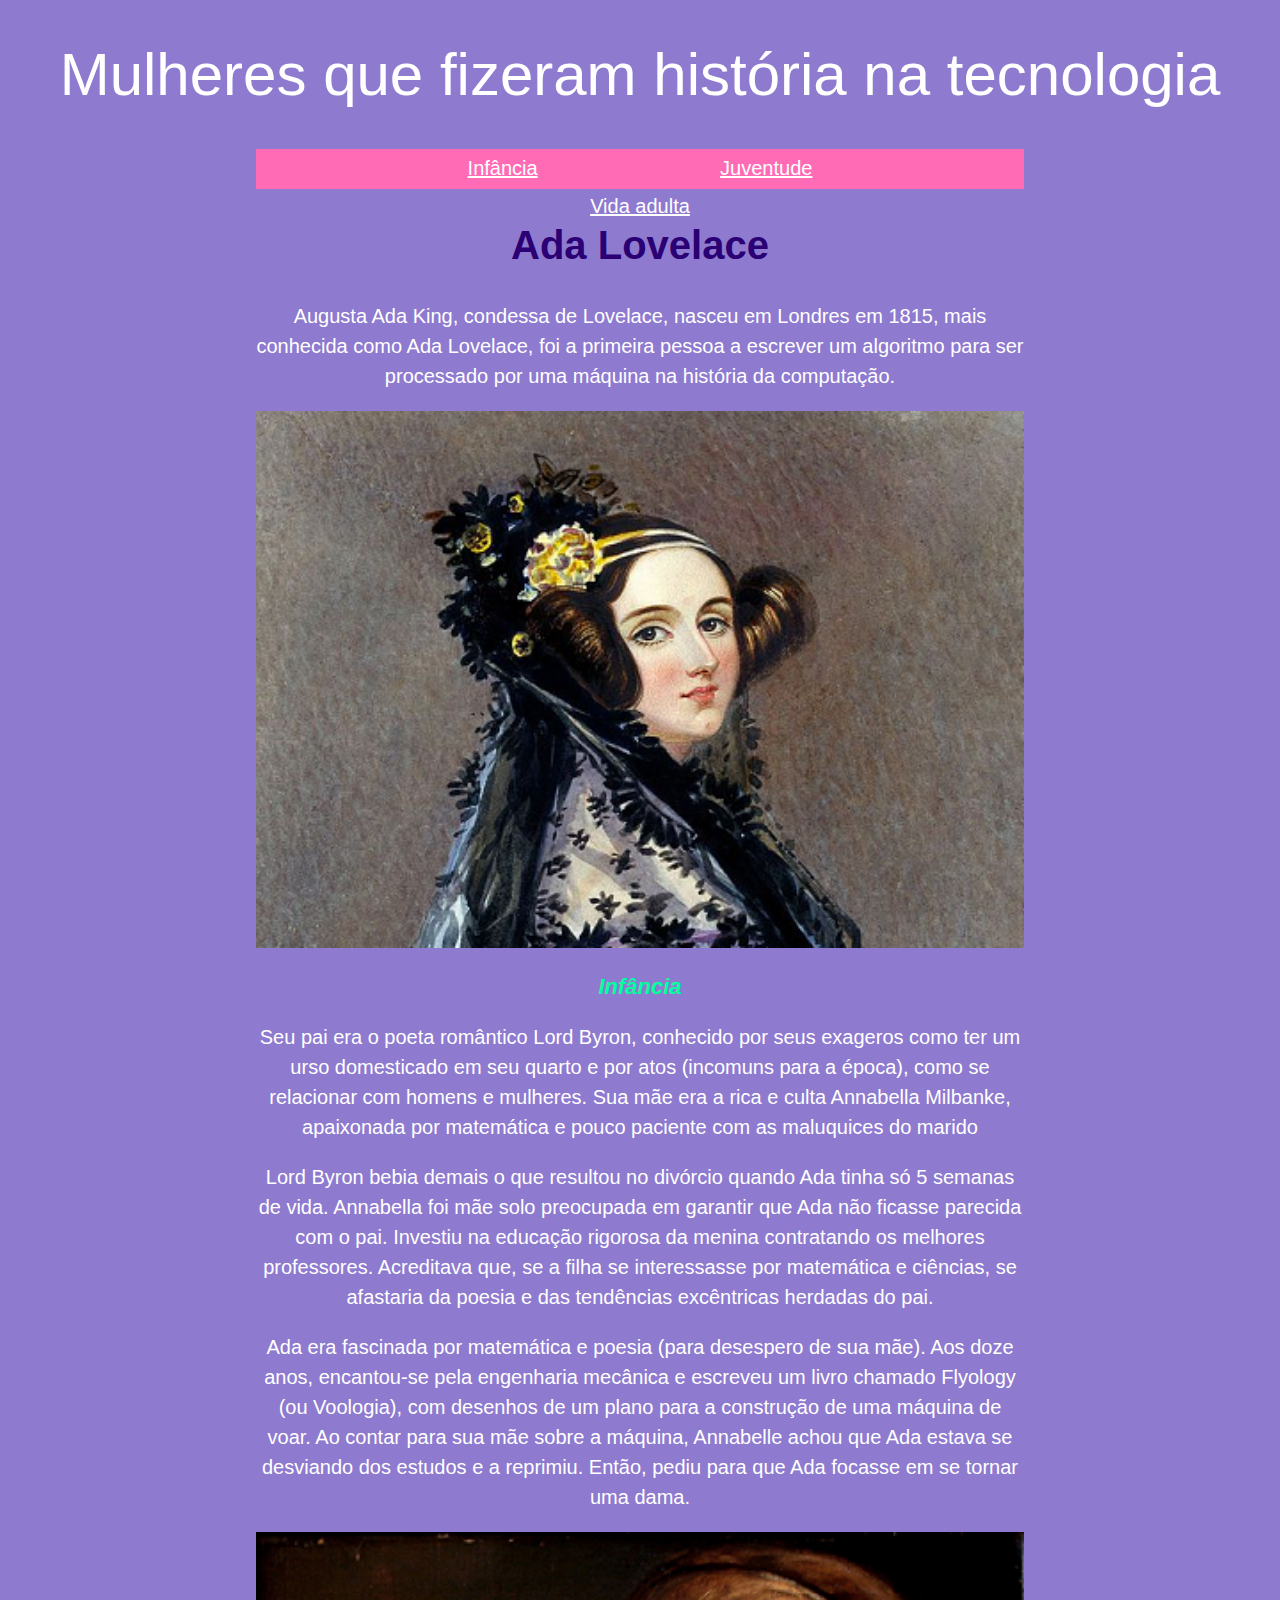
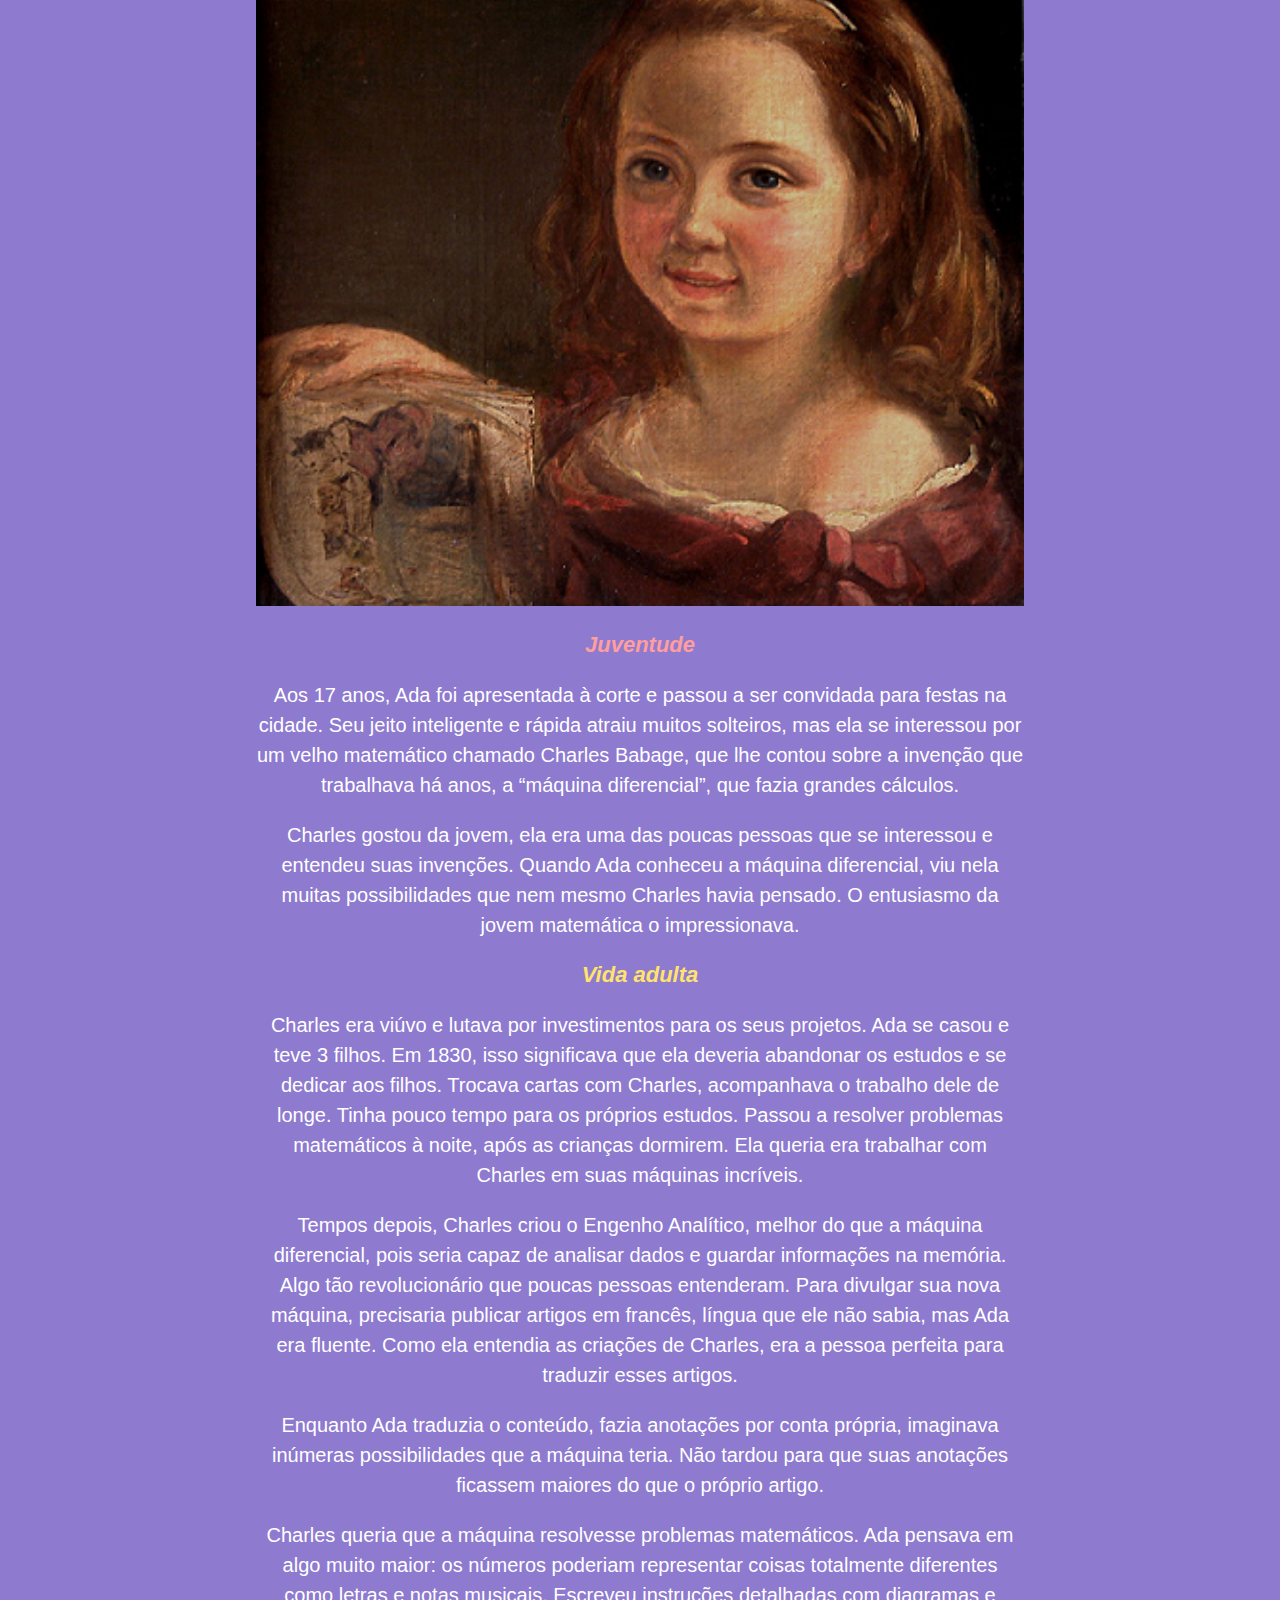
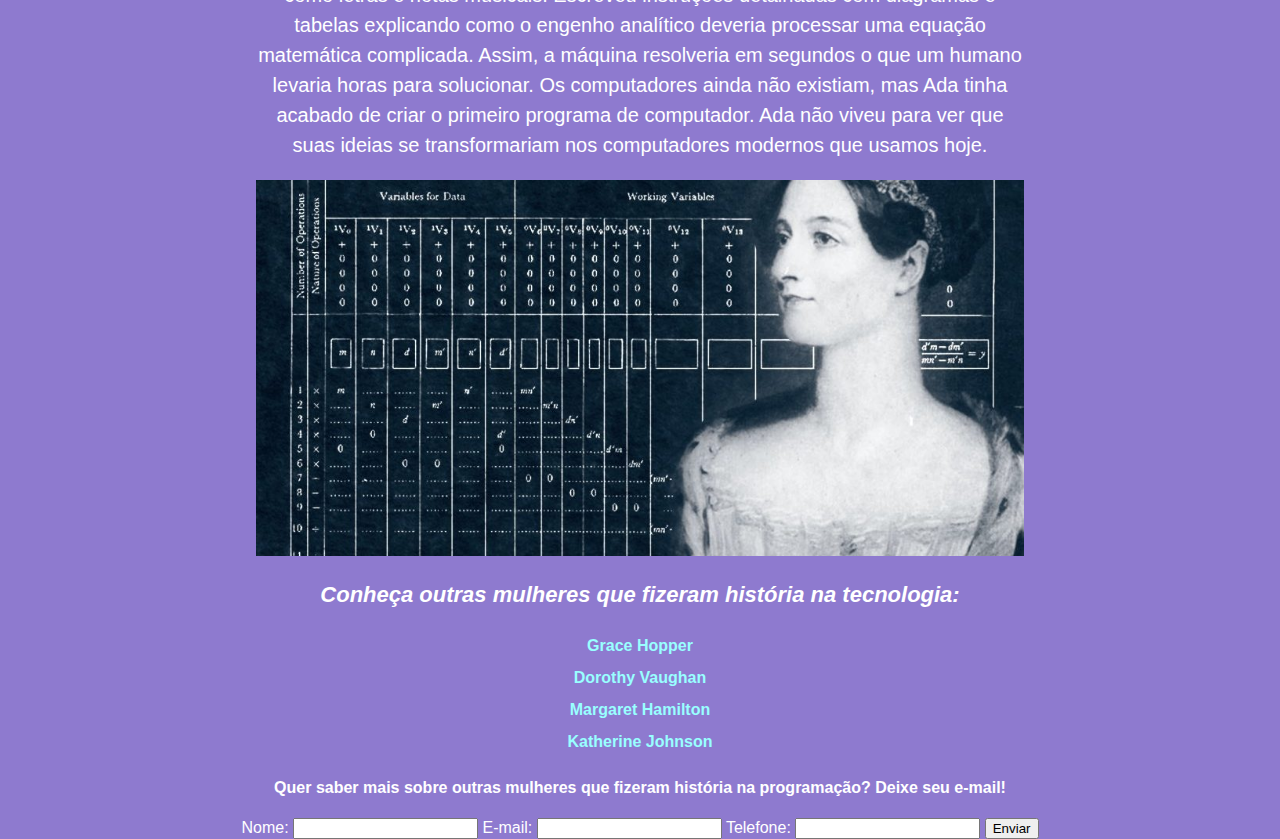
<file: Projeto/index.html>
<!DOCTYPE html>
<html lang="pt-br">
<head>
    <meta charset="UTF-8">
    <meta name="viewport" content="width=device-width, initial-scale=1.0">
    <title>Ada Lovelace</title>
    <link rel="stylesheet" href="style.css">
    
</head>
<body>
    <h1>Mulheres que fizeram história na tecnologia</h1>

    <nav class="principal">
      <ul>
         <li>
          <a  href="#infancia">Infância</a>
        </li>

       <li>
          <a  href="#juventude">Juventude</a>
        </li>

       <li>
          <a href="#adulta">Vida adulta</a>
        </li>
      </ul>
    </nav>    

    <section>
        <h2>Ada Lovelace</h2>

        <p>Augusta Ada King, condessa de Lovelace, nasceu em Londres em 1815, mais conhecida como Ada Lovelace, foi a primeira pessoa a escrever um algoritmo para ser processado por uma máquina na história da computação.</p>

        <img src="img/adaPintura.png" alt=" Pintura Ada Lovelace jovem">

        <section id="infancia">
            <h3 class="inf">Infância</h3>
            <p>Seu pai era o poeta romântico Lord Byron, conhecido por seus exageros como ter um urso domesticado em seu quarto e por atos (incomuns para a época), como se relacionar com homens e mulheres. Sua mãe era a rica e culta Annabella Milbanke, apaixonada por matemática e pouco paciente com as maluquices do marido</p>
            <p>Lord Byron bebia demais o que resultou no divórcio quando Ada tinha só 5 semanas de vida. Annabella foi mãe solo preocupada em garantir que Ada não ficasse parecida com o pai. Investiu na educação rigorosa da menina contratando os melhores professores. Acreditava que, se a filha se interessasse por matemática e ciências, se afastaria da poesia e das tendências excêntricas herdadas do pai.</p>
            <p>Ada era fascinada por matemática e poesia (para desespero de sua mãe). Aos doze anos, encantou-se pela engenharia mecânica e escreveu um livro chamado Flyology (ou Voologia), com desenhos de um plano para a construção de uma máquina de voar. Ao contar para sua mãe sobre a máquina, Annabelle achou que Ada estava se desviando dos estudos e a reprimiu. Então, pediu para que Ada focasse em se tornar uma dama.</p>
            <img src="img/adaCrianca.png" alt="Pintura Ada Lovelace criança">
        </section>

        <section id="juventude">
            <h3 class="juv">Juventude</h3>
            <p>Aos 17 anos, Ada foi apresentada à corte e passou a ser convidada para festas na cidade. Seu jeito inteligente e rápida atraiu muitos solteiros, mas ela se interessou por um velho matemático chamado Charles Babage, que lhe contou sobre a invenção que trabalhava há anos, a “máquina diferencial”, que fazia grandes cálculos.</p>
            <p>Charles gostou da jovem, ela era uma das poucas pessoas que se interessou e entendeu suas invenções. Quando Ada conheceu a máquina diferencial, viu nela muitas possibilidades que nem mesmo Charles havia pensado. O entusiasmo da jovem matemática o impressionava.</p>
        </section>

        <section id="adulta">
            <h3 class="adt">Vida adulta</h3>
            <p>Charles era viúvo e lutava por investimentos para os seus projetos. Ada se casou e teve 3 filhos. Em 1830, isso significava que ela deveria abandonar os estudos e se dedicar aos filhos. Trocava cartas com Charles, acompanhava o trabalho dele de longe. Tinha pouco tempo para os próprios estudos. Passou a resolver problemas matemáticos à noite, após as crianças dormirem. Ela queria era trabalhar com Charles em suas máquinas incríveis.</p>
            <p>Tempos depois, Charles criou o Engenho Analítico, melhor do que a máquina diferencial, pois seria capaz de analisar dados e guardar informações na memória. Algo tão revolucionário que poucas pessoas entenderam. Para divulgar sua nova máquina, precisaria publicar artigos em francês, língua que ele não sabia, mas Ada era fluente. Como ela entendia as criações de Charles, era a pessoa perfeita para traduzir esses artigos.</p>
            <p>Enquanto Ada traduzia o conteúdo, fazia anotações por conta própria, imaginava inúmeras possibilidades que a máquina teria. Não tardou para que suas anotações ficassem maiores do que o próprio artigo.</p>
            <p>Charles queria que a máquina resolvesse problemas matemáticos. Ada pensava em algo muito maior: os números poderiam representar coisas totalmente diferentes como letras e notas musicais. Escreveu instruções detalhadas com diagramas e tabelas explicando como o engenho analítico deveria processar uma equação matemática complicada. Assim, a máquina resolveria em segundos o que um humano levaria horas para solucionar. Os computadores ainda não existiam, mas Ada tinha acabado de criar o primeiro programa de computador. Ada não viveu para ver que suas ideias se transformariam nos computadores modernos que usamos hoje.</p>
            
            <img src="img/adaTabela.png" alt="Ada Lovelace e tabela">
        </section>
    </section>

    <h3>Conheça outras mulheres que fizeram história na tecnologia: </h3>

    <nav>
        <ul>
            <li>
                <a href="https://pt.wikipedia.org/wiki/Grace_Hopper" target="_blank">Grace Hopper</a>
            </li>
            <li>
                <a href="https://pt.wikipedia.org/wiki/Dorothy_Vaughan" target="_blank">Dorothy Vaughan</a>
            </li>
            <li>
                <a href="https://pt.wikipedia.org/wiki/Margaret_Hamilton_(cientista_da_computa%C3%A7%C3%A3o)" target="_blank">Margaret Hamilton</a>
            </li>
            <li>
                <a href="https://pt.wikipedia.org/wiki/Katherine_Johnson" target="_blank">Katherine Johnson</a>
            </li>
        </ul>
    </nav>
    <h4>Quer saber mais sobre outras mulheres que fizeram história na programação? Deixe seu e-mail!</h4>
    <form>
        <label for="user-name">Nome:</label>
        <input id="user-name" type="text">

        <label for="user-email">E-mail:</label>
        <input id="user-email"type="email">

        <label for="telefone">Telefone:</label>
        <input id="user-tel" type="number">

        <button id="enviar">Enviar</button>
    </form>
    <script src="script.js"></script>
</body>
</html>
</file>
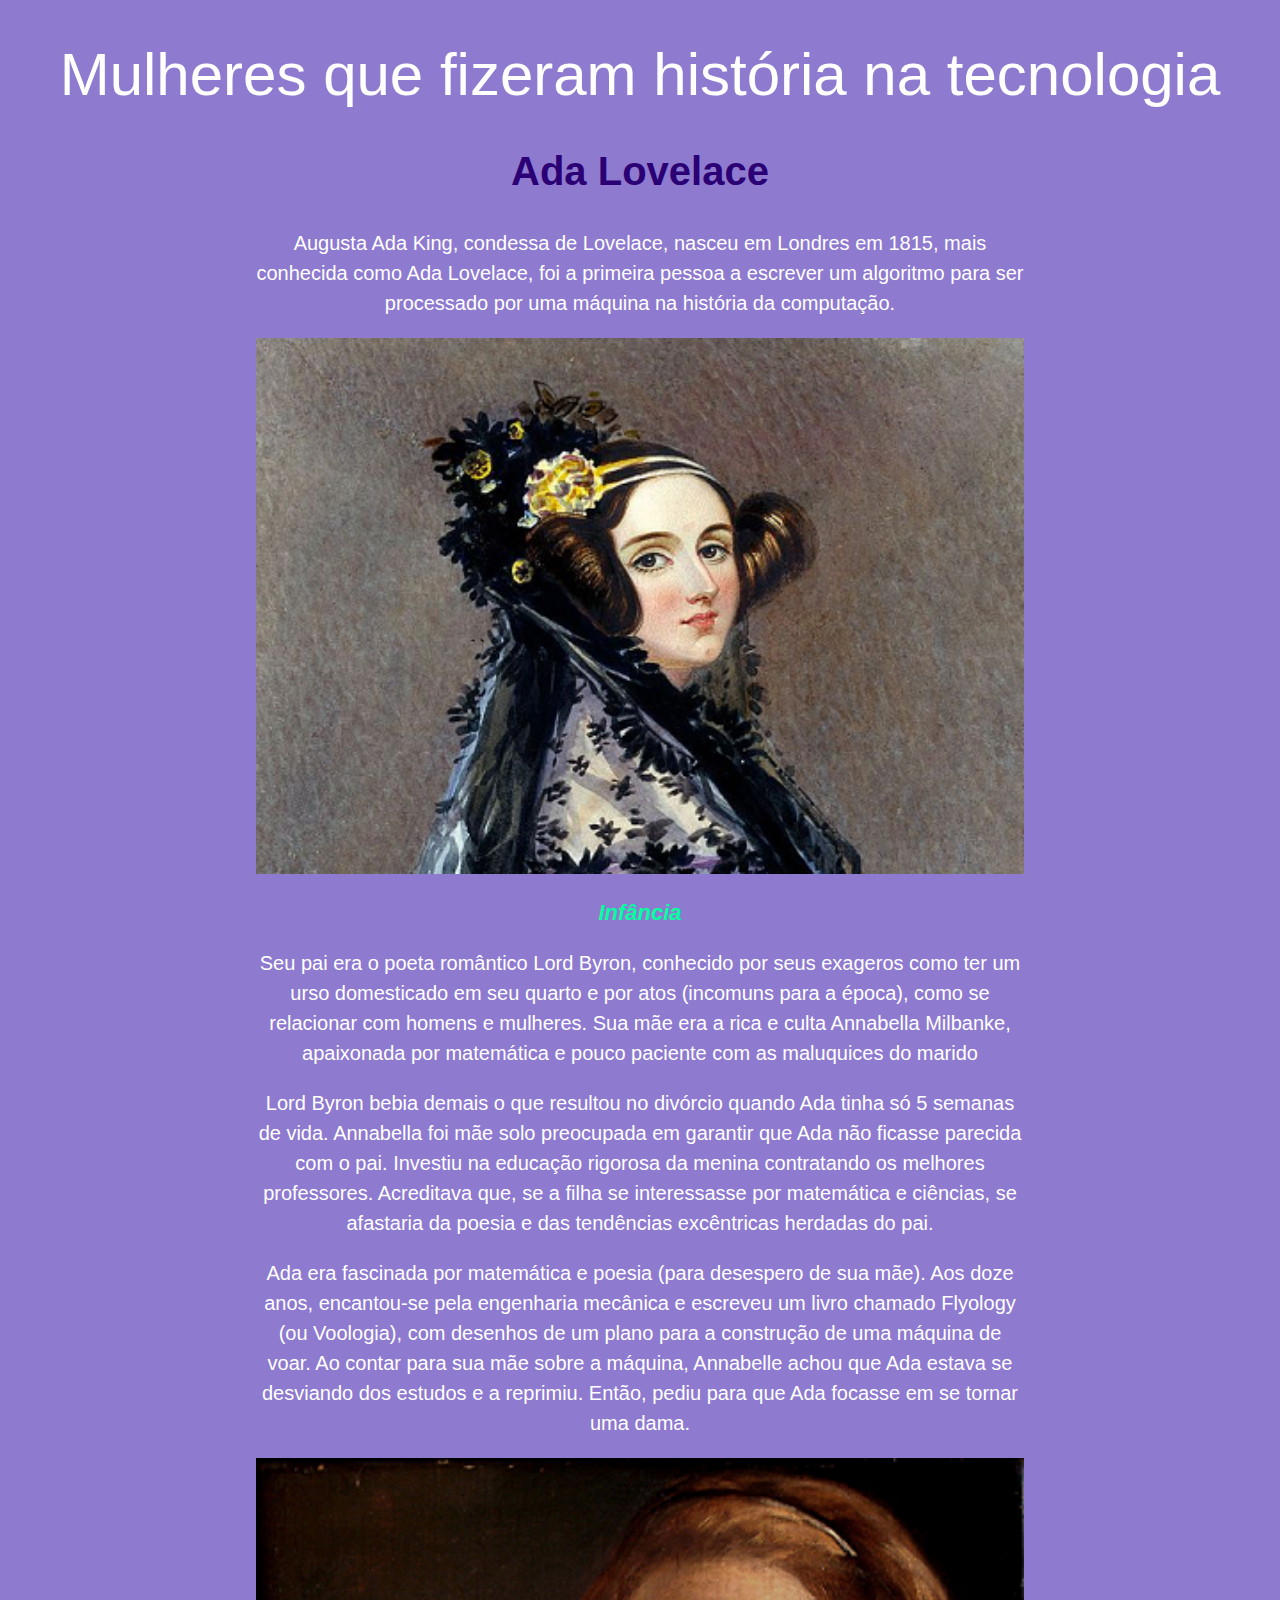
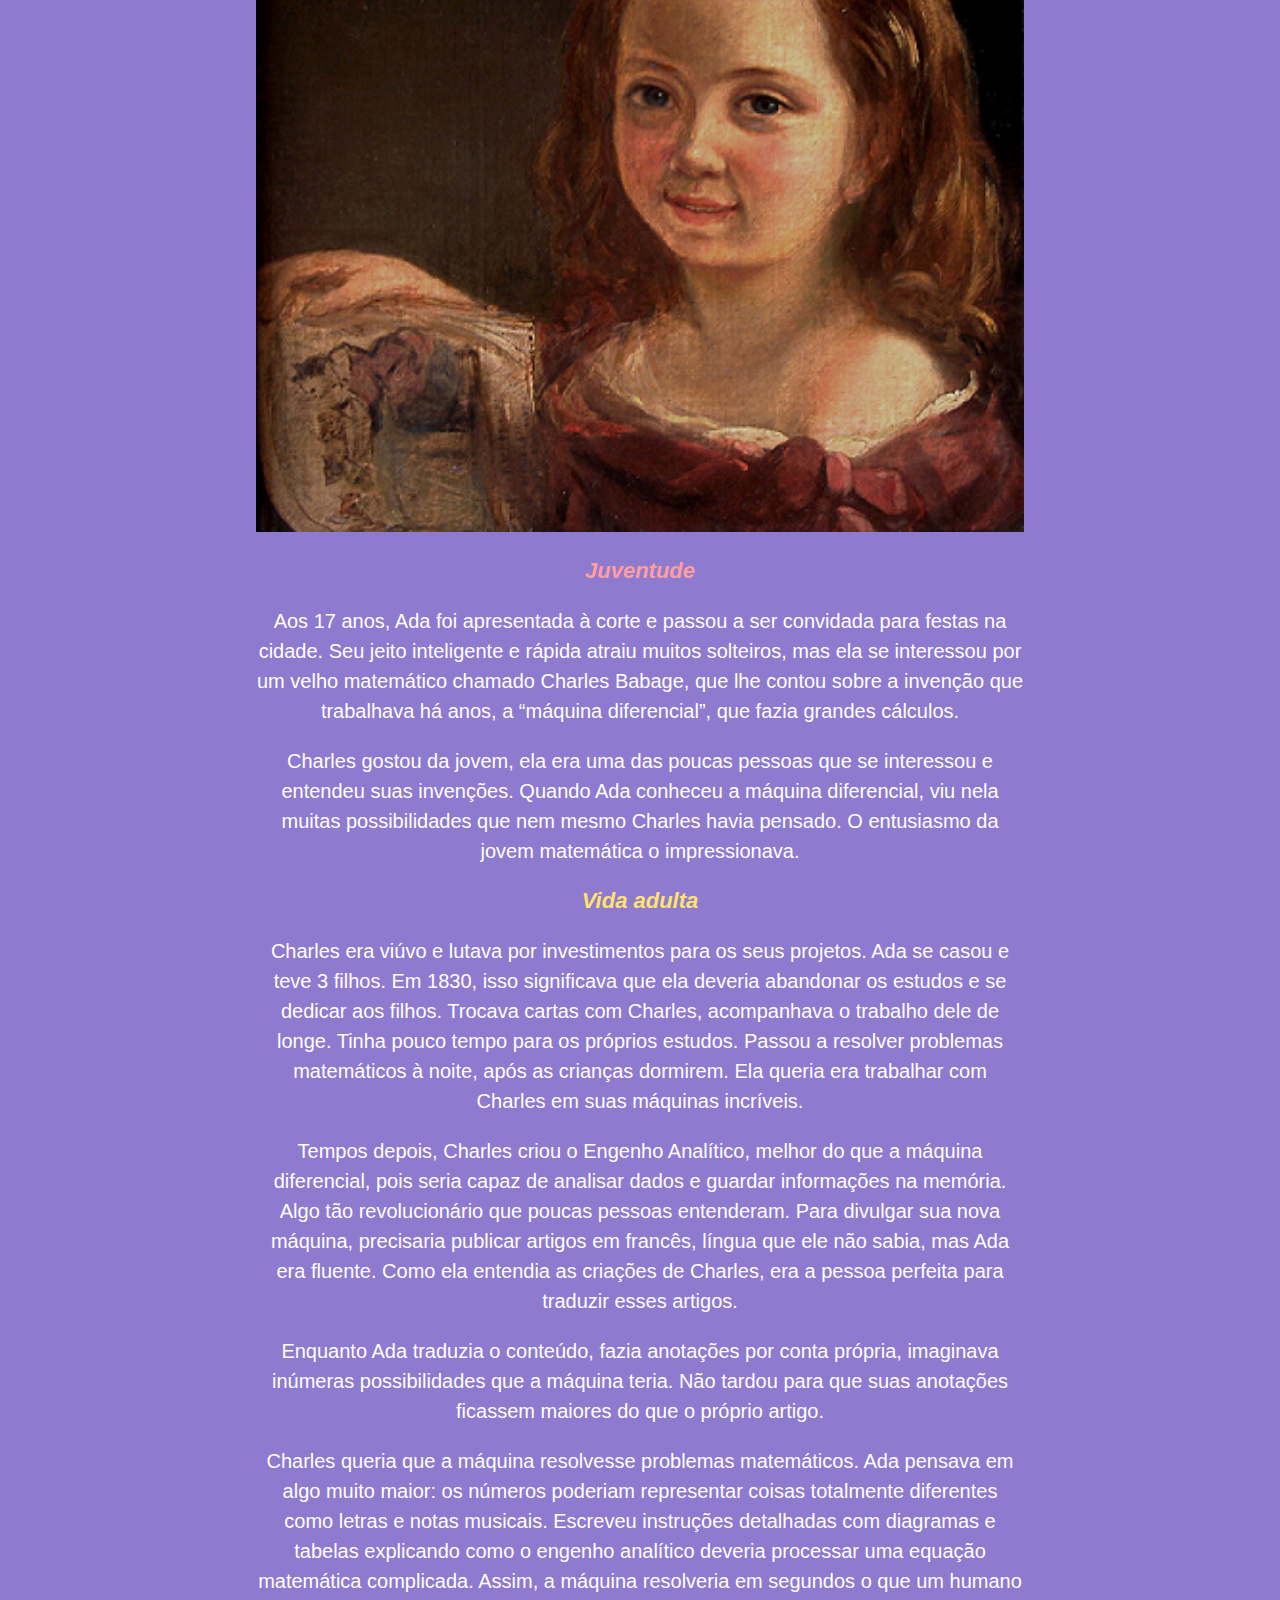
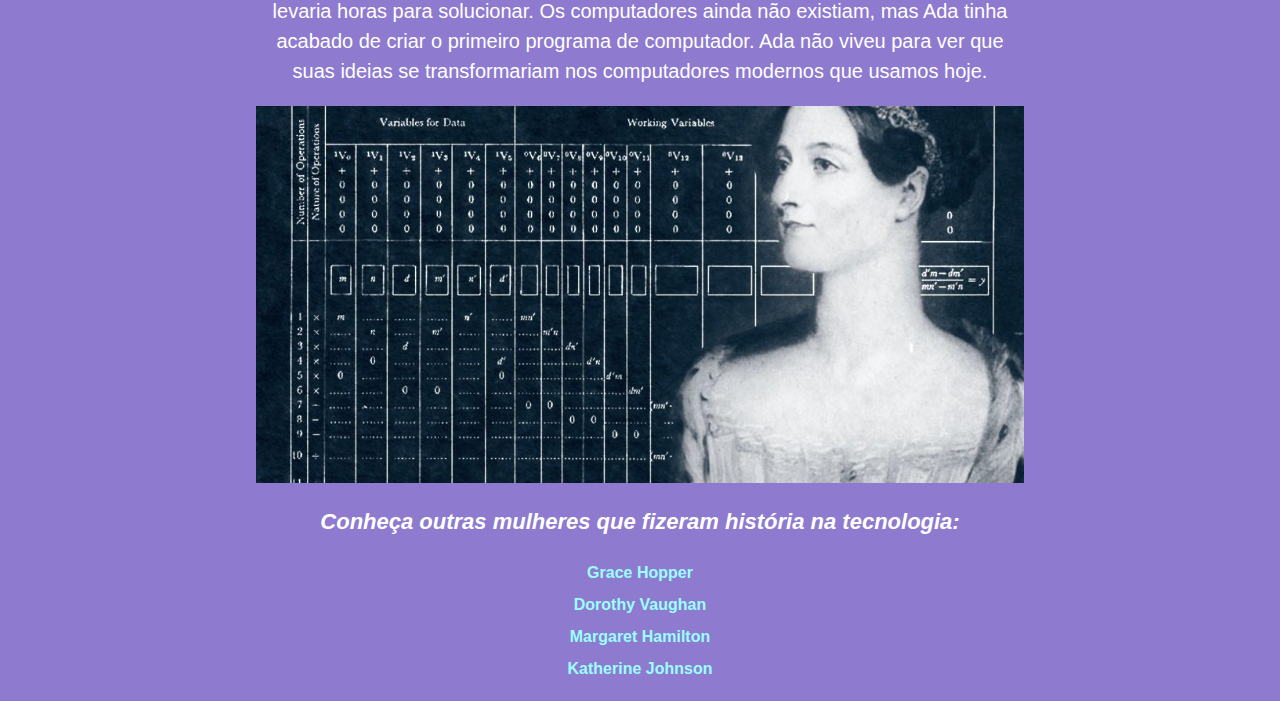
<file: Projeto/mulheres.html>
<!DOCTYPE html>
<html lang="pt-br">
<head>
    <meta charset="UTF-8">
    <meta name="viewport" content="width=device-width, initial-scale=1.0">
    <title>Ada Lovelace</title>
    <link rel="stylesheet" href="style.css">
    
</head>
<body>
    <h1>Mulheres que fizeram história na tecnologia</h1>

    <section>
        <h2>Ada Lovelace</h2>
        <p>Augusta Ada King, condessa de Lovelace, nasceu em Londres em 1815, mais conhecida como Ada Lovelace, foi a primeira pessoa a escrever um algoritmo para ser processado por uma máquina na história da computação.</p>
        <img src="img/adaPintura.png" alt=" Pintura Ada Lovelace jovem">
        <h3 class="inf">Infância</h3>
        <p>Seu pai era o poeta romântico Lord Byron, conhecido por seus exageros como ter um urso domesticado em seu quarto e por atos (incomuns para a época), como se relacionar com homens e mulheres. Sua mãe era a rica e culta Annabella Milbanke, apaixonada por matemática e pouco paciente com as maluquices do marido</p>
        <p>Lord Byron bebia demais o que resultou no divórcio quando Ada tinha só 5 semanas de vida. Annabella foi mãe solo preocupada em garantir que Ada não ficasse parecida com o pai. Investiu na educação rigorosa da menina contratando os melhores professores. Acreditava que, se a filha se interessasse por matemática e ciências, se afastaria da poesia e das tendências excêntricas herdadas do pai.</p>
        <p>Ada era fascinada por matemática e poesia (para desespero de sua mãe). Aos doze anos, encantou-se pela engenharia mecânica e escreveu um livro chamado Flyology (ou Voologia), com desenhos de um plano para a construção de uma máquina de voar. Ao contar para sua mãe sobre a máquina, Annabelle achou que Ada estava se desviando dos estudos e a reprimiu. Então, pediu para que Ada focasse em se tornar uma dama.</p>
        <img src="img/adaCrianca.png" alt="Pintura Ada Lovelace criança">
        <h3 class="juv">Juventude</h3>
        <p>Aos 17 anos, Ada foi apresentada à corte e passou a ser convidada para festas na cidade. Seu jeito inteligente e rápida atraiu muitos solteiros, mas ela se interessou por um velho matemático chamado Charles Babage, que lhe contou sobre a invenção que trabalhava há anos, a “máquina diferencial”, que fazia grandes cálculos.</p>
        <p>Charles gostou da jovem, ela era uma das poucas pessoas que se interessou e entendeu suas invenções. Quando Ada conheceu a máquina diferencial, viu nela muitas possibilidades que nem mesmo Charles havia pensado. O entusiasmo da jovem matemática o impressionava.</p>
        <h3 class="adt">Vida adulta</h3>
        <p>Charles era viúvo e lutava por investimentos para os seus projetos. Ada se casou e teve 3 filhos. Em 1830, isso significava que ela deveria abandonar os estudos e se dedicar aos filhos. Trocava cartas com Charles, acompanhava o trabalho dele de longe. Tinha pouco tempo para os próprios estudos. Passou a resolver problemas matemáticos à noite, após as crianças dormirem. Ela queria era trabalhar com Charles em suas máquinas incríveis.</p>
        <p>Tempos depois, Charles criou o Engenho Analítico, melhor do que a máquina diferencial, pois seria capaz de analisar dados e guardar informações na memória. Algo tão revolucionário que poucas pessoas entenderam. Para divulgar sua nova máquina, precisaria publicar artigos em francês, língua que ele não sabia, mas Ada era fluente. Como ela entendia as criações de Charles, era a pessoa perfeita para traduzir esses artigos.</p>
        <p>Enquanto Ada traduzia o conteúdo, fazia anotações por conta própria, imaginava inúmeras possibilidades que a máquina teria. Não tardou para que suas anotações ficassem maiores do que o próprio artigo.</p>
        <p>Charles queria que a máquina resolvesse problemas matemáticos. Ada pensava em algo muito maior: os números poderiam representar coisas totalmente diferentes como letras e notas musicais. Escreveu instruções detalhadas com diagramas e tabelas explicando como o engenho analítico deveria processar uma equação matemática complicada. Assim, a máquina resolveria em segundos o que um humano levaria horas para solucionar. Os computadores ainda não existiam, mas Ada tinha acabado de criar o primeiro programa de computador. Ada não viveu para ver que suas ideias se transformariam nos computadores modernos que usamos hoje.</p>
        
        <img src="img/adaTabela.png" alt="Ada Lovelace e tabela">
    </section>

    <h3>Conheça outras mulheres que fizeram história na tecnologia: </h3>

    <nav>
        <ul>
            <li>
                <a href="https://pt.wikipedia.org/wiki/Grace_Hopper" target="_blank">Grace Hopper</a>
            </li>
            <li>
                <a href="https://pt.wikipedia.org/wiki/Dorothy_Vaughan" target="_blank">Dorothy Vaughan</a>
            </li>
            <li>
                <a href="https://pt.wikipedia.org/wiki/Margaret_Hamilton_(cientista_da_computa%C3%A7%C3%A3o)" target="_blank">Margaret Hamilton</a>
            </li>
            <li>
                <a href="https://pt.wikipedia.org/wiki/Katherine_Johnson" target="_blank">Katherine Johnson</a>
            </li>
        </ul>
    </nav>
</body>
</html>
</file>
<file: Projeto/style.css>
body {
    background-color: rgb(142, 122, 207);
    text-align: center;
    font-family: Open sans, sans-serif;
    color: white;
    margin: 0px;
}

section {
    width: 60%;
    margin: 0 auto;
}

section section {
    width: 100%;
}

h1 {
    font-size: 60px;
    font-weight: 300;
}


h2 {
    color:#2a0074;
    font-size: 40px;
}

h3{
    font-size: 22px;
    font-style: italic;
}

.inf {
    color: #04ff9f;
}

.juv {
    color: #FF9E9E;
}

.adt {
    color: #ffe36d;
}

p {
    font-size: 20px;
    line-height: 1.5;
}

ul {
    list-style-type: none;
    line-height: 2;
    padding-left: 0;
}

.principal {
    background-color: #FF6CB5;
    height: 40px;
    max-width: 60%;
    margin: 0 auto;
}



.principal a {
    color: white;
    font-size: 20px;
    text-decoration: underline;
    font-weight: normal;
}

.principal li {
    display: inline-block;
    line-height: 1.9;
    margin: 0 89px;
}

.principal a:hover{
    color: #99ffff;
}

a {
    text-decoration: none;
    color: #99ffff;
    font-weight: 700;
}

a:hover {
    color: #FF9E9E;
}

img {
    width: 100%;
}
</file>
